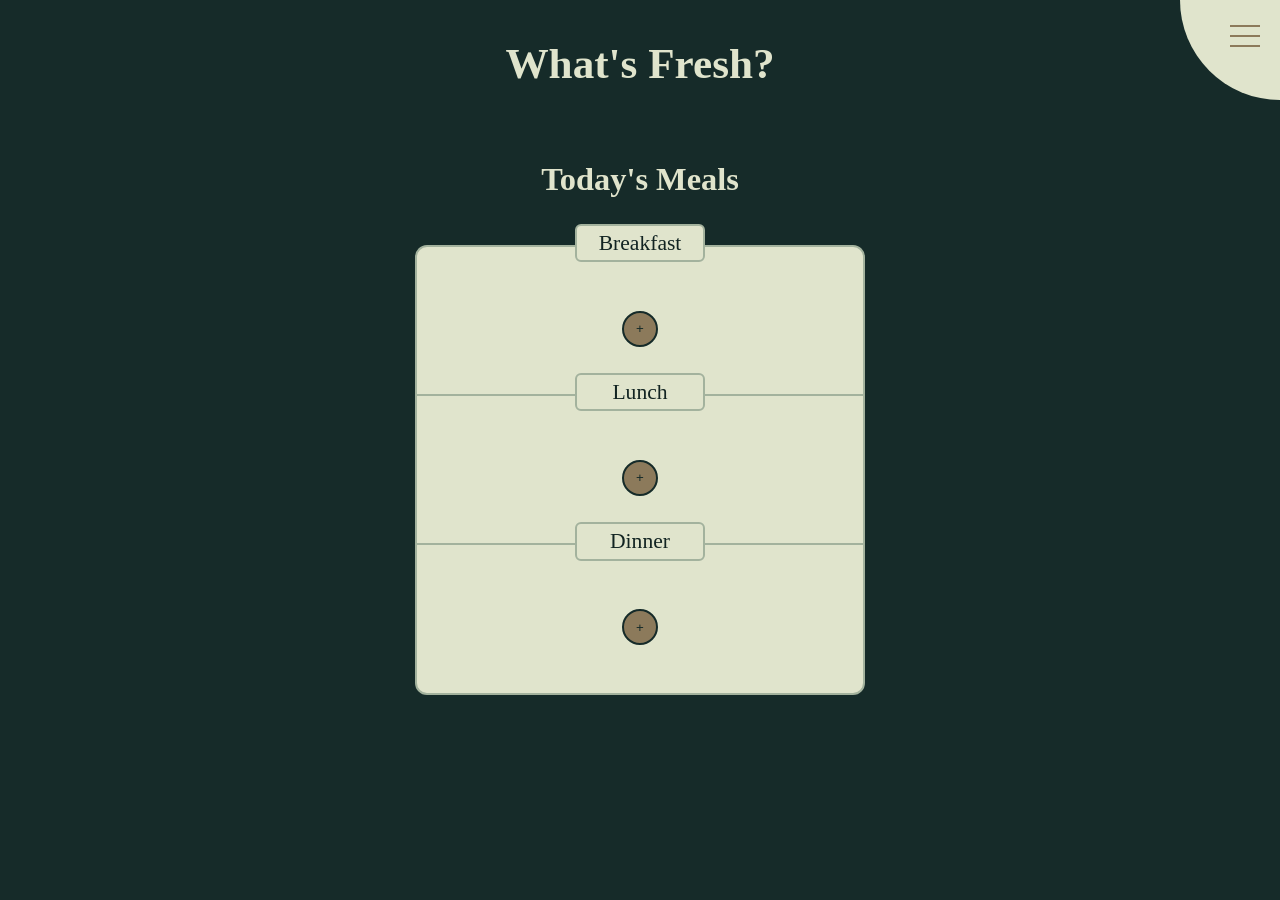
<file: index.html>
<!DOCTYPE html>
<html lang="en">
<head>
  <meta charset="UTF-8">
  <meta name="viewport" content="width=device-width, initial-scale=1.0">
  <title>What's Fresh?</title>
  <link rel="stylesheet" href="style.css">
  <link rel="shortcut icon" href="icon.png" type="image/x-icon">
</head>
<body>
  <h1 id="title">What's Fresh?</h1>

  <div class="page-container">
    <label>
      <input type="checkbox" id="menu-toggle">
      <span class="menu">
        <span class="hamburger"></span>
      </span>
      <ul>
        <li>
          <a href="#" data-target="home-view">Daily Planner</a>
        </li>
        <li> 
          <a href="#" data-target="planner-view">Weekly Planner</a>
        </li>
        <li class="hidden"> 
          <a href="#" data-target="grocery-view">Grocery List</a>
        </li>
      </ul>
    </label>  
  </div>

  <main>
    <section id="home-view" class="view">
      <h2>Today's Meals</h2>

      <div class="daily-plan" data-day="1">
        <div class="breakfast meal-selection">
          <span class="meal-selection-type">Breakfast</span>
          <div class="meal-selection-content meal-selection-empty">
            <button class="meal-selection-add">+</button>
          </div>
        </div>

        <div class="lunch meal-selection">
          <span class="meal-selection-type">Lunch</span>
          <div class="meal-selection-content meal-selection-empty">
            <button class="meal-selection-add">+</button>
          </div>
        </div>

        <div class="dinner meal-selection">
          <span class="meal-selection-type">Dinner</span>
          <div class="meal-selection-content meal-selection-empty">
            <button class="meal-selection-add">+</button>
          </div>
        </div>
      </div>
    </section>

    <section id="planner-view" class="view hidden">
      <h2>Weekly Planner</h2>

      <div class="weekly-plan">
        <div class="planner-cell">
          <span class="planner-cell-day">Monday</span>
          <div class="daily-plan" data-day="1">
          <div class="breakfast meal-selection">
            <span class="meal-selection-type">Breakfast</span>
            <div class="meal-selection-content meal-selection-empty">
              <button class="meal-selection-add">+</button>
            </div>
          </div>

          <div class="lunch meal-selection">
            <span class="meal-selection-type">Lunch</span>
            <div class="meal-selection-content meal-selection-empty">
              <button class="meal-selection-add">+</button>
            </div>
          </div>

          <div class="dinner meal-selection">
            <span class="meal-selection-type">Dinner</span>
            <div class="meal-selection-content meal-selection-empty">
              <button class="meal-selection-add">+</button>
            </div>
          </div>
          </div>
        </div>

        <div class="planner-cell">
          <span class="planner-cell-day">Tuesday</span>
          <div class="daily-plan" data-day="2">
          <div class="breakfast meal-selection">
            <span class="meal-selection-type">Breakfast</span>
            <div class="meal-selection-content meal-selection-empty">
              <button class="meal-selection-add">+</button>
            </div>
          </div>

          <div class="lunch meal-selection">
            <span class="meal-selection-type">Lunch</span>
            <div class="meal-selection-content meal-selection-empty">
              <button class="meal-selection-add">+</button>
            </div>
          </div>

          <div class="dinner meal-selection">
            <span class="meal-selection-type">Dinner</span>
            <div class="meal-selection-content meal-selection-empty">
              <button class="meal-selection-add">+</button>
            </div>
          </div>
          </div>
        </div>

        <div class="planner-cell">
          <span class="planner-cell-day">Wednesday</span>
          <div class="daily-plan" data-day="3">
          <div class="breakfast meal-selection">
            <span class="meal-selection-type">Breakfast</span>
            <div class="meal-selection-content meal-selection-empty">
              <button class="meal-selection-add">+</button>
            </div>
          </div>

          <div class="lunch meal-selection">
            <span class="meal-selection-type">Lunch</span>
            <div class="meal-selection-content meal-selection-empty">
              <button class="meal-selection-add">+</button>
            </div>
          </div>

          <div class="dinner meal-selection">
            <span class="meal-selection-type">Dinner</span>
            <div class="meal-selection-content meal-selection-empty">
              <button class="meal-selection-add">+</button>
            </div>
          </div>
          </div>
        </div>

        <div class="planner-cell">
          <span class="planner-cell-day">Thursday</span>
          <div class="daily-plan" data-day="4">
          <div class="breakfast meal-selection">
            <span class="meal-selection-type">Breakfast</span>
            <div class="meal-selection-content meal-selection-empty">
              <button class="meal-selection-add">+</button>
            </div>
          </div>

          <div class="lunch meal-selection">
            <span class="meal-selection-type">Lunch</span>
            <div class="meal-selection-content meal-selection-empty">
              <button class="meal-selection-add">+</button>
            </div>
          </div>

          <div class="dinner meal-selection">
            <span class="meal-selection-type">Dinner</span>
            <div class="meal-selection-content meal-selection-empty">
              <button class="meal-selection-add">+</button>
            </div>
          </div>
          </div>
        </div>

        <div class="planner-cell">
          <span class="planner-cell-day">Friday</span>
          <div class="daily-plan" data-day="5">
          <div class="breakfast meal-selection">
            <span class="meal-selection-type">Breakfast</span>
            <div class="meal-selection-content meal-selection-empty">
              <button class="meal-selection-add">+</button>
            </div>
          </div>

          <div class="lunch meal-selection">
            <span class="meal-selection-type">Lunch</span>
            <div class="meal-selection-content meal-selection-empty">
              <button class="meal-selection-add">+</button>
            </div>
          </div>

          <div class="dinner meal-selection">
            <span class="meal-selection-type">Dinner</span>
            <div class="meal-selection-content meal-selection-empty">
              <button class="meal-selection-add">+</button>
            </div>
          </div>
          </div>
        </div>

        <div class="planner-cell">
          <span class="planner-cell-day">Saturday</span>
          <div class="daily-plan" data-day="6">
          <div class="breakfast meal-selection">
            <span class="meal-selection-type">Breakfast</span>
            <div class="meal-selection-content meal-selection-empty">
              <button class="meal-selection-add">+</button>
            </div>
          </div>

          <div class="lunch meal-selection">
            <span class="meal-selection-type">Lunch</span>
            <div class="meal-selection-content meal-selection-empty">
              <button class="meal-selection-add">+</button>
            </div>
          </div>

          <div class="dinner meal-selection">
            <span class="meal-selection-type">Dinner</span>
            <div class="meal-selection-content meal-selection-empty">
              <button class="meal-selection-add">+</button>
            </div>
          </div>
          </div>
        </div>

        <div class="planner-cell">
          <span class="planner-cell-day">Sunday</span>
          <div class="daily-plan" data-day="7">
          <div class="breakfast meal-selection">
            <span class="meal-selection-type">Breakfast</span>
            <div class="meal-selection-content meal-selection-empty">
              <button class="meal-selection-add">+</button>
            </div>
          </div>

          <div class="lunch meal-selection">
            <span class="meal-selection-type">Lunch</span>
            <div class="meal-selection-content meal-selection-empty">
              <button class="meal-selection-add">+</button>
            </div>
          </div>

          <div class="dinner meal-selection">
            <span class="meal-selection-type">Dinner</span>
            <div class="meal-selection-content meal-selection-empty">
              <button class="meal-selection-add">+</button>
            </div>
          </div>
          </div>
        </div>   
      </div>
    </section>

    <section id="grocery-view" class="view hidden">
      <h2>Grocery List</h2>
      <div class="grocery-list">
        <span class="grocery-list-placeholder">No items added!</span>
        <ul class="grocery-list-items">
        </ul>
      </div>
    </section>

    <section id="meals-view" class="view hidden">
      <h2>Results</h2>
      <div class="meals-results">
        <div class="meals-bar">
          <div class="meals-bar-top">
            <button class="meals-close">X</button>
            <input type="text" class="meals-search" placeholder="Search meals...">
          </div>
          <div class="meals-filter">
            <button type="button" class="meals-filter-toggle">Categories <span class="meals-filter-count"></span> ▽ </button>
            <div class="meals-filter-panel hidden">
              <div class="meals-filter-actions">
                  <button type="button" class="meals-filter-all">Select All</button>
                  <button type="button" class="meals-filter-none">Clear</button>
              </div>
              <div class="meals-filter-options"></div>
            </div>
          </div>
        </div>
        <div class="scroll-box"></div>
      </div>
    </section>
  </main>

  <script src="main.js"></script>
</body>
</html>
</file>
<file: style.css>
/* 
  PALETTE >:/ (made with Coolors.co)
*/

:root {
  --color-bg: #162b29;
  --color-surface: #1E3835;
  --color-text: #E0E4CC;
  --color-accent-1: #8C7A5B;
  --color-accent-2: #52635B;
  --color-highlight: #A3B29D;
  --color-subtle: #122422;
}

/* 
  General Styling
*/

*, *:before, *:after {
  box-sizing: border-box;
}


html {
  font-size: 18px;
}

body {
  background: var(--color-bg);
  color: var(--color-text);
  font-size: 1.2em;
  line-height: 1.6;
  overflow-x: hidden;
}

h1 {
  text-align: center;
}


.hidden,
.meal.hidden,
.view.hidden,
#home-view.hidden,
#meals-view.hidden {
  display: none;
}

.view {
  text-align: center;
}

.page-container {
  overflow: hidden;
  position: relative;
  width: 100%;
}

#home-view {
  display: flex;
  flex-direction: column;
  align-items: center;
  justify-content: center;
}

.daily-plan {
  background-color: var(--color-text);
  border-radius: 12px;
  border: 2px solid var(--color-highlight);
  margin-left: auto;
  margin-right: auto;
  max-width: 450px;
  width: 100%;
  height: 450px;
  display: flex;
  flex-direction: column;
  justify-content: space-between;
  margin: 12px;
  transition: border-color .4s ease-in-out, transform .6s ease-in-out;
}

.daily-plan:hover {
  transform: scale(101%);
  border-color: var(--color-accent-1);

  .meal-selection-type,
  .meal-selection:not(:last-child) {
    border-color: var(--color-accent-1);
  }
}

.meal-selection {
  height: 100%;
  display: flex;
  flex-direction: column;
  justify-content: space-evenly;
}

.meal-selection:not(:last-child) {
  border-bottom: 2px solid var(--color-highlight);
  transition: border-color .4s ease-in-out;
}

.meal-selection-type {
  margin-top: -70px;
  background-color: var(--color-text);
  color: var(--color-subtle);
  width: 130px;
  margin-left: auto;
  margin-right: auto;
  border-radius: 6px;
  border: 2px solid var(--color-highlight);
  transition: border-color .4s ease-in-out;
}

.meal-selection-add {
  border-radius: 50%;
  background-color: var(--color-accent-1);
  border: 2px solid var(--color-bg);
  color: var(--color-bg);
  width: 36px;
  height: 36px;
  cursor: pointer;
  transition: transform .3s ease-in-out;
}

.meal-selection-add:hover {
  transform: scale(111%);
  border-color: var(--color-subtle);
  color: var(--color-subtle);
}

.weekly-plan {
  width: 100%;
  max-width: 1400px;
  margin-left: auto;
  margin-right: auto;
  display: grid;
  grid-template-columns: repeat(4, 1fr);
  background-color: #52635B;
  border-radius: 24px;
  border: 2px solid var(--color-highlight);
}

.weekly-plan .daily-plan {
  max-width: 300px;
  width: 100%;
  height: 300px;
}

.weekly-plan .meal-selection-type {
  margin-top: -40px;
  font-size: 16px;
}

.weekly-plan .meal-selection-add {
  width: 28px;
  height: 28px;
}

.planner-cell {
  display: flex;
  flex-direction: column;
  align-items: center;
  text-align: center;
}

.planner-cell-day {
  text-align: center;
  width: 100%;
  font-size: 25px;
}

.grocery-list {
  background: var(--color-text);
  color: var(--color-subtle);
  min-height: 500px;
  width: 75%;
  max-width: 350px;
  margin-left: auto;
  margin-right: auto;
  border-radius: 12px;
}

.grocery-list-items {
  list-style: none;
  padding: 0;
}

.meals-results {
  background: var(--color-text);
  width: 100%;
  max-width: 1000px;
  height: 750px;
  border-radius: 12px;
  border: 2px solid var(--color-highlight);
  overflow-y: hidden;
}

.scroll-box {
  width: 100%;
  height: 90%;
  padding: 20px;
  overflow-y: auto;
  display: flex;
  flex-direction: column;
  justify-content: flex-start;
  align-items: center;
  text-align: center;
}

.meal {
  text-align: center;
  display: flex;
  justify-content: space-between;
  width: 50%;
  border: 2px solid var(--color-highlight);
  padding: 6px;
  border-radius: 12px;
  margin: 6px 0;
  align-items: center;
  transition: transform .5s ease-in-out;
  cursor: pointer;
}

.meal:hover {
  transform: scale(105%);
}

.meal span {
  width: 100%;
  color: var(--color-bg);
}

.meal img {
  border: 2px solid var(--color-highlight);
  border-radius: 12px;
}

.meals-filter {
  position: relative;
}

.meals-filter-panel {
  position: absolute;
  top: 100%;
  left: 50%;
  transform: translateX(-50%);
  z-index: 3;
  background-color: var(--color-highlight);
  border: 2px solid var(--color-accent-2);
  border-radius: 6px;
  height: 300px;
  padding: 10px;
  overflow-y: auto;
}

.meals-filter-panel button {
  cursor: pointer;
  background: none;
  border: none;
  font-size: large;
}

.meals-filter-options {
  display: flex;
  flex-wrap: wrap;
  gap: 6px;
  justify-content: center;
}

.meals-filter-option {
  color: var(--color-bg);
  margin: 6px;
  padding: 3px;
  border-radius: 6px;
  cursor: pointer;
}

.meals-bar {
  position: relative;
  display: flex;
  flex-direction: column;
  align-items: center;
  padding: 10px;
}

.meals-search {
  border-radius: 6px;
  background: var(--color-text);
  border: 2px solid var(--color-highlight);
  color: var(--color-bg);
  height: 35px;
}

.meals-close {
  color: var(--color-bg);
  background: var(--color-text);
  border: 2px solid var(--color-highlight);
  border-radius: 16px;
  cursor: pointer;
}

.meals-filter-toggle {
  color: var(--color-bg);
  background: var(--color-text);
  border: 2px solid var(--color-highlight);
  border-radius: 16px;
}

.selected-meal-display button {
  cursor: pointer;
  background: none;
  border: none;
  font-size: large;
  color: rgb(117, 6, 6);
}


#meals-view {
  background: var(--color-bg);
  width: 100vw;
  height: 100vh;
  position: fixed;
  top: 0;
  left: 0;
  display: flex;
  justify-content: center;
  align-items: center;
  flex-direction: column;
}

/* 
  HAMBURGER MENU STYLING >:|
*/

label .menu {
  position: fixed;
  right: -100px;
  top: -100px;
  z-index: 2;
  width: 200px;
  height: 200px;
  background: var(--color-text);
  border-radius: 50%;
  -webkit-transition: .75s ease-in-out;
  transition: .75 ease-in-out;
  box-shadow: 0 0 0 0 var(--color-text), 0 0 0 0 var(--color-text);
  cursor: pointer;
}

label .hamburger {
  position: absolute;
  top: 135px;
  left: 50px;
  width: 30px;
  height: 2px;
  background: var(--color-accent-1);
  display: block;
  -webkit-transform-origin: center;
  transform-origin: center;
  -webkit-transition: .5s ease-in-out;
  transition: .5s ease-in-out;
}

label .hamburger:after,
label .hamburger:before {
  -webkit-transition: .5s ease-in-out;
  transition: .5 ease-in-out;
  content: "";
  position: absolute;
  display: block;
  width: 100%;
  height: 100%;
  background: var(--color-accent-1);
}

label .hamburger:before {
  top: -10px;
}

label .hamburger::after {
  bottom: -10px;
}

label input {
  display: none;
}

label input:checked + .menu {
  box-shadow: 0 0 0 100vw var(--color-text), 0 0 0 100vh var(--color-text);
  border-radius: 0;
}

label input:checked + .menu .hamburger {
  -webkit-transform: rotate(45deg);
  transform: rotate(45deg);
}

label input:checked + .menu .hamburger:after {
  -webkit-transform: rotate(90deg);
  transform: rotate(90deg);
  bottom: 0;
}

label input:checked + .menu .hamburger::before {
  -webkit-transform: rotate(90deg);
  transform: rotate(90deg);
  top: 0;
}

label input:checked + .menu + ul {
  opacity: 1;
  visibility: visible;
}

label ul {
  font-size: 2.5em;
  z-index: 3;
  position: fixed;
  top: 50%;
  left: 50%;
  -webkit-transform: translate(-50%, -50%);
  transform: translate(-50%, -50%);
  opacity: 0;
  -webkit-transition: .25s .25s ease-in-out;
  transition: .25s .25s ease-in-out;
  visibility: hidden;
  list-style: none;
}

label a {
  margin-bottom: 1em;
  display: block;
  color: var(--color-bg);
  text-decoration: none;
}

/*
  RESPONSIVE
*/

@media screen and (max-width: 768px) {
  html {
    font-size: 16px;
  }

  h1 {
    margin: 6px;
    text-align: left;
  }
  
  .weekly-plan {
    grid-template-columns: 1fr;
    padding: 16px 0;
  }

  .meal {
    width: 90%;
  }

  .meals-results {
    width: 95%;
    height: 90vh;
  }

  .meals-filter-panel {
    width: 90vw;
  }
}
</file>
<file: src/style.css>
/* 
  PALETTE >:/ (made with Coolors.co)
*/

:root {
  --color-bg: #162b29;
  --color-surface: #1E3835;
  --color-text: #E0E4CC;
  --color-accent-1: #8C7A5B;
  --color-accent-2: #52635B;
  --color-highlight: #A3B29D;
  --color-subtle: #122422;
}

/* 
  General Styling
*/

*, *:before, *:after {
  box-sizing: border-box;
}


html {
  font-size: 18px;
}

body {
  background: var(--color-bg);
  color: var(--color-text);
  font-size: 1.2em;
  line-height: 1.6;
  overflow-x: hidden;
}

h1 {
  text-align: center;
}


.hidden,
.meal.hidden,
.view.hidden,
#home-view.hidden,
#meals-view.hidden {
  display: none;
}

.view {
  text-align: center;
}

.page-container {
  overflow: hidden;
  position: relative;
  width: 100%;
}

#home-view {
  display: flex;
  flex-direction: column;
  align-items: center;
  justify-content: center;
}

.daily-plan {
  background-color: var(--color-text);
  border-radius: 12px;
  border: 2px solid var(--color-highlight);
  margin-left: auto;
  margin-right: auto;
  max-width: 450px;
  width: 100%;
  height: 450px;
  display: flex;
  flex-direction: column;
  justify-content: space-between;
  margin: 12px;
  transition: border-color .4s ease-in-out, transform .6s ease-in-out;
}

.daily-plan:hover {
  transform: scale(101%);
  border-color: var(--color-accent-1);

  .meal-selection-type,
  .meal-selection:not(:last-child) {
    border-color: var(--color-accent-1);
  }
}

.meal-selection {
  height: 100%;
  display: flex;
  flex-direction: column;
  justify-content: space-evenly;
}

.meal-selection:not(:last-child) {
  border-bottom: 2px solid var(--color-highlight);
  transition: border-color .4s ease-in-out;
}

.meal-selection-type {
  margin-top: -70px;
  background-color: var(--color-text);
  color: var(--color-subtle);
  width: 130px;
  margin-left: auto;
  margin-right: auto;
  border-radius: 6px;
  border: 2px solid var(--color-highlight);
  transition: border-color .4s ease-in-out;
}

.meal-selection-add {
  border-radius: 50%;
  background-color: var(--color-accent-1);
  border: 2px solid var(--color-bg);
  color: var(--color-bg);
  width: 36px;
  height: 36px;
  cursor: pointer;
  transition: transform .3s ease-in-out;
}

.meal-selection-add:hover {
  transform: scale(111%);
  border-color: var(--color-subtle);
  color: var(--color-subtle);
}

.weekly-plan {
  width: 100%;
  max-width: 1400px;
  margin-left: auto;
  margin-right: auto;
  display: grid;
  grid-template-columns: repeat(4, 1fr);
  background-color: #52635B;
  border-radius: 24px;
  border: 2px solid var(--color-highlight);
}

.weekly-plan .daily-plan {
  max-width: 300px;
  width: 100%;
  height: 300px;
}

.weekly-plan .meal-selection-type {
  margin-top: -40px;
  font-size: 16px;
}

.weekly-plan .meal-selection-add {
  width: 28px;
  height: 28px;
}

.planner-cell {
  display: flex;
  flex-direction: column;
  align-items: center;
  text-align: center;
}

.planner-cell-day {
  text-align: center;
  width: 100%;
  font-size: 25px;
}

.grocery-list {
  background: var(--color-text);
  color: var(--color-subtle);
  min-height: 500px;
  width: 75%;
  max-width: 350px;
  margin-left: auto;
  margin-right: auto;
  border-radius: 12px;
}

.grocery-list-items {
  list-style: none;
  padding: 0;
}

.meals-results {
  background: var(--color-text);
  width: 100%;
  max-width: 1000px;
  height: 750px;
  border-radius: 12px;
  border: 2px solid var(--color-highlight);
  overflow-y: hidden;
}

.scroll-box {
  width: 100%;
  height: 90%;
  padding: 20px;
  overflow-y: auto;
  display: flex;
  flex-direction: column;
  justify-content: flex-start;
  align-items: center;
  text-align: center;
}

.meal {
  text-align: center;
  display: flex;
  justify-content: space-between;
  width: 50%;
  border: 2px solid var(--color-highlight);
  padding: 6px;
  border-radius: 12px;
  margin: 6px 0;
  align-items: center;
  transition: transform .5s ease-in-out;
  cursor: pointer;
}

.meal:hover {
  transform: scale(105%);
}

.meal span {
  width: 100%;
  color: var(--color-bg);
}

.meal img {
  border: 2px solid var(--color-highlight);
  border-radius: 12px;
}

.meals-filter {
  position: relative;
}

.meals-filter-panel {
  position: absolute;
  top: 100%;
  left: 50%;
  transform: translateX(-50%);
  z-index: 3;
  background-color: var(--color-highlight);
  border: 2px solid var(--color-accent-2);
  border-radius: 6px;
  height: 300px;
  padding: 10px;
  overflow-y: auto;
}

.meals-filter-panel button {
  cursor: pointer;
  background: none;
  border: none;
  font-size: large;
}

.meals-filter-options {
  display: flex;
  flex-wrap: wrap;
  gap: 6px;
  justify-content: center;
}

.meals-filter-option {
  color: var(--color-bg);
  margin: 6px;
  padding: 3px;
  border-radius: 6px;
  cursor: pointer;
}

.meals-bar {
  position: relative;
  display: flex;
  flex-direction: column;
  align-items: center;
  padding: 10px;
}

.meals-search {
  border-radius: 6px;
  background: var(--color-text);
  border: 2px solid var(--color-highlight);
  color: var(--color-bg);
  height: 35px;
}

.meals-close {
  color: var(--color-bg);
  background: var(--color-text);
  border: 2px solid var(--color-highlight);
  border-radius: 16px;
  cursor: pointer;
}

.meals-filter-toggle {
  color: var(--color-bg);
  background: var(--color-text);
  border: 2px solid var(--color-highlight);
  border-radius: 16px;
}

.selected-meal-display button {
  cursor: pointer;
  background: none;
  border: none;
  font-size: large;
  color: rgb(117, 6, 6);
}


#meals-view {
  background: var(--color-bg);
  width: 100vw;
  height: 100vh;
  position: fixed;
  top: 0;
  left: 0;
  display: flex;
  justify-content: center;
  align-items: center;
  flex-direction: column;
}

/* 
  HAMBURGER MENU STYLING >:|
*/

label .menu {
  position: fixed;
  right: -100px;
  top: -100px;
  z-index: 2;
  width: 200px;
  height: 200px;
  background: var(--color-text);
  border-radius: 50%;
  -webkit-transition: .75s ease-in-out;
  transition: .75 ease-in-out;
  box-shadow: 0 0 0 0 var(--color-text), 0 0 0 0 var(--color-text);
  cursor: pointer;
}

label .hamburger {
  position: absolute;
  top: 135px;
  left: 50px;
  width: 30px;
  height: 2px;
  background: var(--color-accent-1);
  display: block;
  -webkit-transform-origin: center;
  transform-origin: center;
  -webkit-transition: .5s ease-in-out;
  transition: .5s ease-in-out;
}

label .hamburger:after,
label .hamburger:before {
  -webkit-transition: .5s ease-in-out;
  transition: .5 ease-in-out;
  content: "";
  position: absolute;
  display: block;
  width: 100%;
  height: 100%;
  background: var(--color-accent-1);
}

label .hamburger:before {
  top: -10px;
}

label .hamburger::after {
  bottom: -10px;
}

label input {
  display: none;
}

label input:checked + .menu {
  box-shadow: 0 0 0 100vw var(--color-text), 0 0 0 100vh var(--color-text);
  border-radius: 0;
}

label input:checked + .menu .hamburger {
  -webkit-transform: rotate(45deg);
  transform: rotate(45deg);
}

label input:checked + .menu .hamburger:after {
  -webkit-transform: rotate(90deg);
  transform: rotate(90deg);
  bottom: 0;
}

label input:checked + .menu .hamburger::before {
  -webkit-transform: rotate(90deg);
  transform: rotate(90deg);
  top: 0;
}

label input:checked + .menu + ul {
  opacity: 1;
  visibility: visible;
}

label ul {
  font-size: 2.5em;
  z-index: 3;
  position: fixed;
  top: 50%;
  left: 50%;
  -webkit-transform: translate(-50%, -50%);
  transform: translate(-50%, -50%);
  opacity: 0;
  -webkit-transition: .25s .25s ease-in-out;
  transition: .25s .25s ease-in-out;
  visibility: hidden;
  list-style: none;
}

label a {
  margin-bottom: 1em;
  display: block;
  color: var(--color-bg);
  text-decoration: none;
}

/*
  RESPONSIVE
*/

@media screen and (max-width: 768px) {
  html {
    font-size: 16px;
  }

  h1 {
    margin: 6px;
    text-align: left;
  }
  
  .weekly-plan {
    grid-template-columns: 1fr;
    padding: 16px 0;
  }

  .meal {
    width: 90%;
  }

  .meals-results {
    width: 95%;
    height: 90vh;
  }

  .meals-filter-panel {
    width: 90vw;
  }
}
</file>
